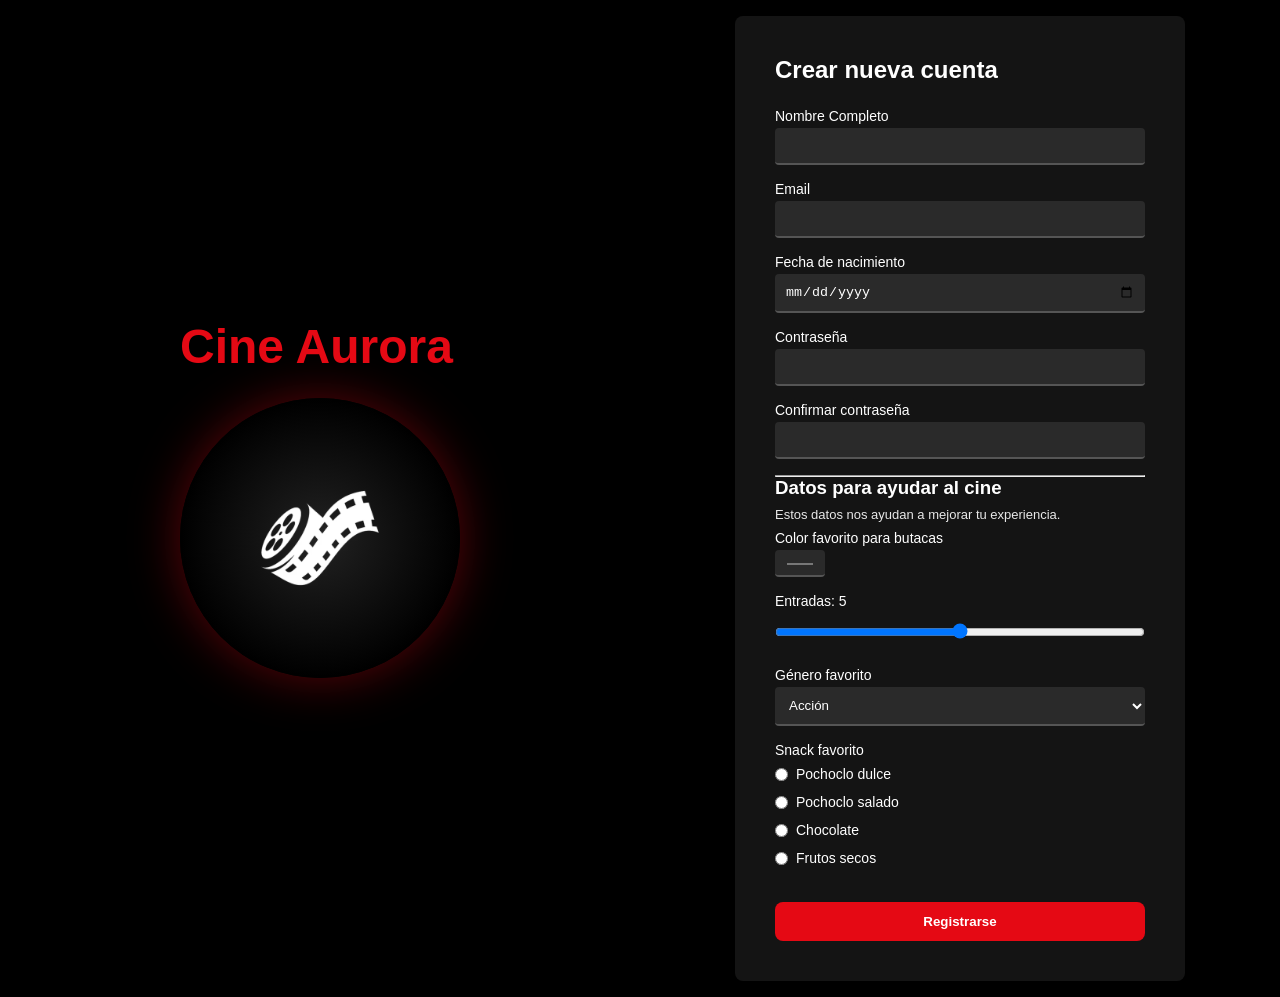
<file: pages/registro.html>
<!DOCTYPE html>
<html lang="es">

<head>
  <meta charset="UTF-8" />
  <meta name="viewport" content="width=device-width, initial-scale=1.0" />
  <title>Registro - Cine Aurora</title>

  <link rel="stylesheet" href="../css/style.css" />
  <link rel="stylesheet" href="../css/registro.css" /> 
</head>

<body>

  <main class="registro">

    <section class="registro-left">
      <div class="left-content">
        <h2 class="marca">Cine Aurora</h2>
        <div class="contenedor-logo">
          <img src="../assets/favicon/logo-cine.png" alt="logo-cine-aurora" class="logo" />
        </div>
      </div> </section>

    <section class="registro-right">
      <div class="form-wrapper">

        <form action="login.html" class="registro-form">
          <h2>Crear nueva cuenta</h2>

          <div class="form-group">
            <label for="nombre">Nombre Completo</label>
            <input type="text" id="nombre" required />
          </div>

          <div class="form-group">
            <label for="email">Email</label>
            <input type="email" id="email" required />
          </div>

          <div class="form-group">
            <label for="fecha">Fecha de nacimiento</label>
            <input type="date" id="fecha" required />
          </div>

          <div class="form-group">
            <label for="pass">Contraseña</label>
            <input type="password" id="pass" required />
          </div>

          <div class="form-group">
            <label for="confirm-pass">Confirmar contraseña</label>
            <input type="password" id="confirm-pass" required />
          </div>

          <hr />

          <div class="extra-data">
            <div class="extra-header">
              <h3>Datos para ayudar al cine</h3>
              <p>Estos datos nos ayudan a mejorar tu experiencia.</p>
            </div>

            <div class="form-group">
              <label for="color-butaca">Color favorito para butacas</label>
              <input type="color" id="color-butaca" />
            </div>

            <div class="form-group">
              <label for="range-entradas">
                Entradas: <span id="valor-entradas">5</span>
              </label>
              <input type="range" min="0" max="10" value="5" id="range-entradas" />
            </div>

            <div class="form-group">
              <label for="genero">Género favorito</label>
              <select id="genero">
                <option value="accion">Acción</option>
                <option value="drama">Drama</option>
                <option value="ciencia-ficcion">Ciencia ficción</option>
                <option value="terror">Terror</option>
                <option value="comedia">Comedia</option>
                <option value="romance">Romance</option>
              </select>
            </div>

            <div class="form-group">
              <label>Snack favorito</label>
              <div class="radio-group">
                <label><input type="radio" name="snack" value="dulce" /> Pochoclo dulce</label>
                <label><input type="radio" name="snack" value="salado" /> Pochoclo salado</label>
                <label><input type="radio" name="snack" value="chocolate" /> Chocolate</label>
                <label><input type="radio" name="snack" value="frutos-secos" /> Frutos secos</label>
              </div>
            </div>
          </div>

          <button type="submit" class="btn-primary">Registrarse</button>
        </form>

      </div>
    </section>

  </main>

  <script>
    const range = document.getElementById("range-entradas");
    const valor = document.getElementById("valor-entradas");

    range.addEventListener("input", () => {
      valor.textContent = range.value;
    });
  </script>

</body>
</html>
</file>
<file: css/style.css>
/* Paletas de colores que pueden usar: */

/* Paleta 1: */
/*:root {
  --color-fondo: #0f172a;
  --color-superficie: #1e293b;
  --color-primario: #e11d48;
  --color-secundario: #f59e0b;
  --color-texto: #f8fafc;
  --color-texto-suave: #94a3b8;
}*/

/* Paleta 2: */
/*:root {
  --color-fondo: #fff8e7;
  --color-superficie: #ffe8a3;
  --color-primario: #e63946;
  --color-secundario: #ffb703;
  --color-texto: #1d3557;
  --color-texto-suave: #457b9d;
}*/

/* Paleta 3: */
:root {
  --color-fondo: #141414;
  --color-superficie: #1f1f1f;
  --color-primario: #e50914;
  --color-secundario: #00b4d8;
  --color-texto: #ffffff;
  --color-texto-suave: #b3b3b3;
}

* {
  margin: 0;
  box-sizing: border-box;
}

body {
  font-family: 'Lucida Sans', 'Lucida Sans Regular', 'Lucida Grande', 'Lucida Sans Unicode', Geneva, Verdana, sans-serif;
}
</file>
<file: css/registro.css>
@import url(./style.css);
/* 1. Variables y Reset */
:root {
  --primary-red: #e50914;
  --bg-dark: #000000;
  --surface-gray: #141414;
  --text-main: #ffffff;
  --text-muted: #b3b3b3;
  --base-unit: 4px; /* Regla de los 4px  */
}

* {
  margin: 0;
  padding: 0;
  box-sizing: border-box; 
  outline: none;
}

body {
  background-color: var(--bg-dark); 
  color: var(--text-main);
  font-family: 'Arial', sans-serif;
  overflow-x: hidden;
}


.registro {
  display: grid;
  grid-template-columns: 1fr 1fr;
  min-height: 100vh;
  width: 100%;
}


.registro-left {
  display: flex;
  flex-direction: column;
  justify-content: center;
  align-items: center;
  padding: calc(var(--base-unit) * 8); 
  background-color: #000;
}

.marca {
  color: var(--primary-red);
  font-size: calc(var(--base-unit) * 12); 
  margin-bottom: calc(var(--base-unit) * 6);
  font-weight: bold;
}

.contenedor-logo {
  width: calc(var(--base-unit) * 70); 
  height: calc(var(--base-unit) * 70);
  border-radius: 50%;
  display: flex;
  justify-content: center;
  align-items: center;
  box-shadow: 0 0 50px rgba(229, 9, 20, 0.4); 
  background: radial-gradient(circle, #222 0%, #000 70%);
}

.logo {
  width: 70%; 
  height: auto;
  filter: invert(1); 
  mix-blend-mode: screen; 
  display: block;
}
/* Lado Derecho: Formulario */
.registro-right {
  display: flex;
  justify-content: center;
  align-items: center;
  padding: calc(var(--base-unit) * 4);
}

.form-wrapper {
  background-color: var(--surface-gray);
  padding: calc(var(--base-unit) * 10); /* 40px */
  border-radius: calc(var(--base-unit) * 2);
  width: 100%;
  max-width: 450px;
  box-shadow: 0 10px 30px rgba(0,0,0,0.5);
}

.registro-form h2 {
  color: var(--text-main);
  margin-bottom: calc(var(--base-unit) * 6);
}

/* 3. Inputs y Etiquetas */
.form-group {
  margin-bottom: calc(var(--base-unit) * 4);
  display: flex;
  flex-direction: column;
}

.form-group label {
  color: var(--text-main);
  font-size: 14px;
  margin-bottom: var(--base-unit);
}

.form-group input:not([type="radio"]), 
.form-group select {
  background: #2a2a2a;
  border: none;
  border-bottom: 2px solid #555;
  padding: calc(var(--base-unit) * 2.5); /* 10px */
  color: var(--text-main);
  border-radius: 4px;
  transition: border-color 0.3s;
}

/* Pseudoclase :focus  */
.form-group input:focus,
.form-group select:focus {
  border-bottom-color: var(--primary-red);
}

/* 4. Sección Extra (Blanco Puro) */
.extra-header h3, 
.extra-header p {
  color: #FFFFFF !important;
  margin-bottom: calc(var(--base-unit) * 2);
}

.extra-header p {
  font-size: 13px;
  opacity: 0.9;
}

/* 5. Radio Buttons (Snacks) */
.radio-group {
  display: flex;
  flex-direction: column;
  gap: calc(var(--base-unit) * 2);
  margin-top: var(--base-unit);
}

.radio-group label {
  display: flex;
  align-items: center;
  gap: calc(var(--base-unit) * 2);
  cursor: pointer;
  color: var(--text-main);
}

/* 6. Botón Registrarse */
.btn-primary {
  width: 100%;
  padding: calc(var(--base-unit) * 3); /* 12px */
  background-color: var(--primary-red);
  color: white;
  border: none;
  border-radius: 8px;
  font-weight: bold;
  margin-top: calc(var(--base-unit) * 4);
  cursor: pointer;
  transition: transform 0.2s, background-color 0.2s; /* Interactividad  */
}

/* Pseudoclase :hover  */
.btn-primary:hover {
  background-color: #ff1e1e;
  transform: scale(1.02);
}

/* 7. Responsive  */
@media (max-width: 768px) {
  .registro {
    grid-template-columns: 1fr;
  }
  .registro-left {
    padding: calc(var(--base-unit) * 10) calc(var(--base-unit) * 4);
  }
  .marca {
    font-size: 32px;
  }
  .contenedor-logo {
    width: 200px;
    height: 200px;
  }
}
</file>
